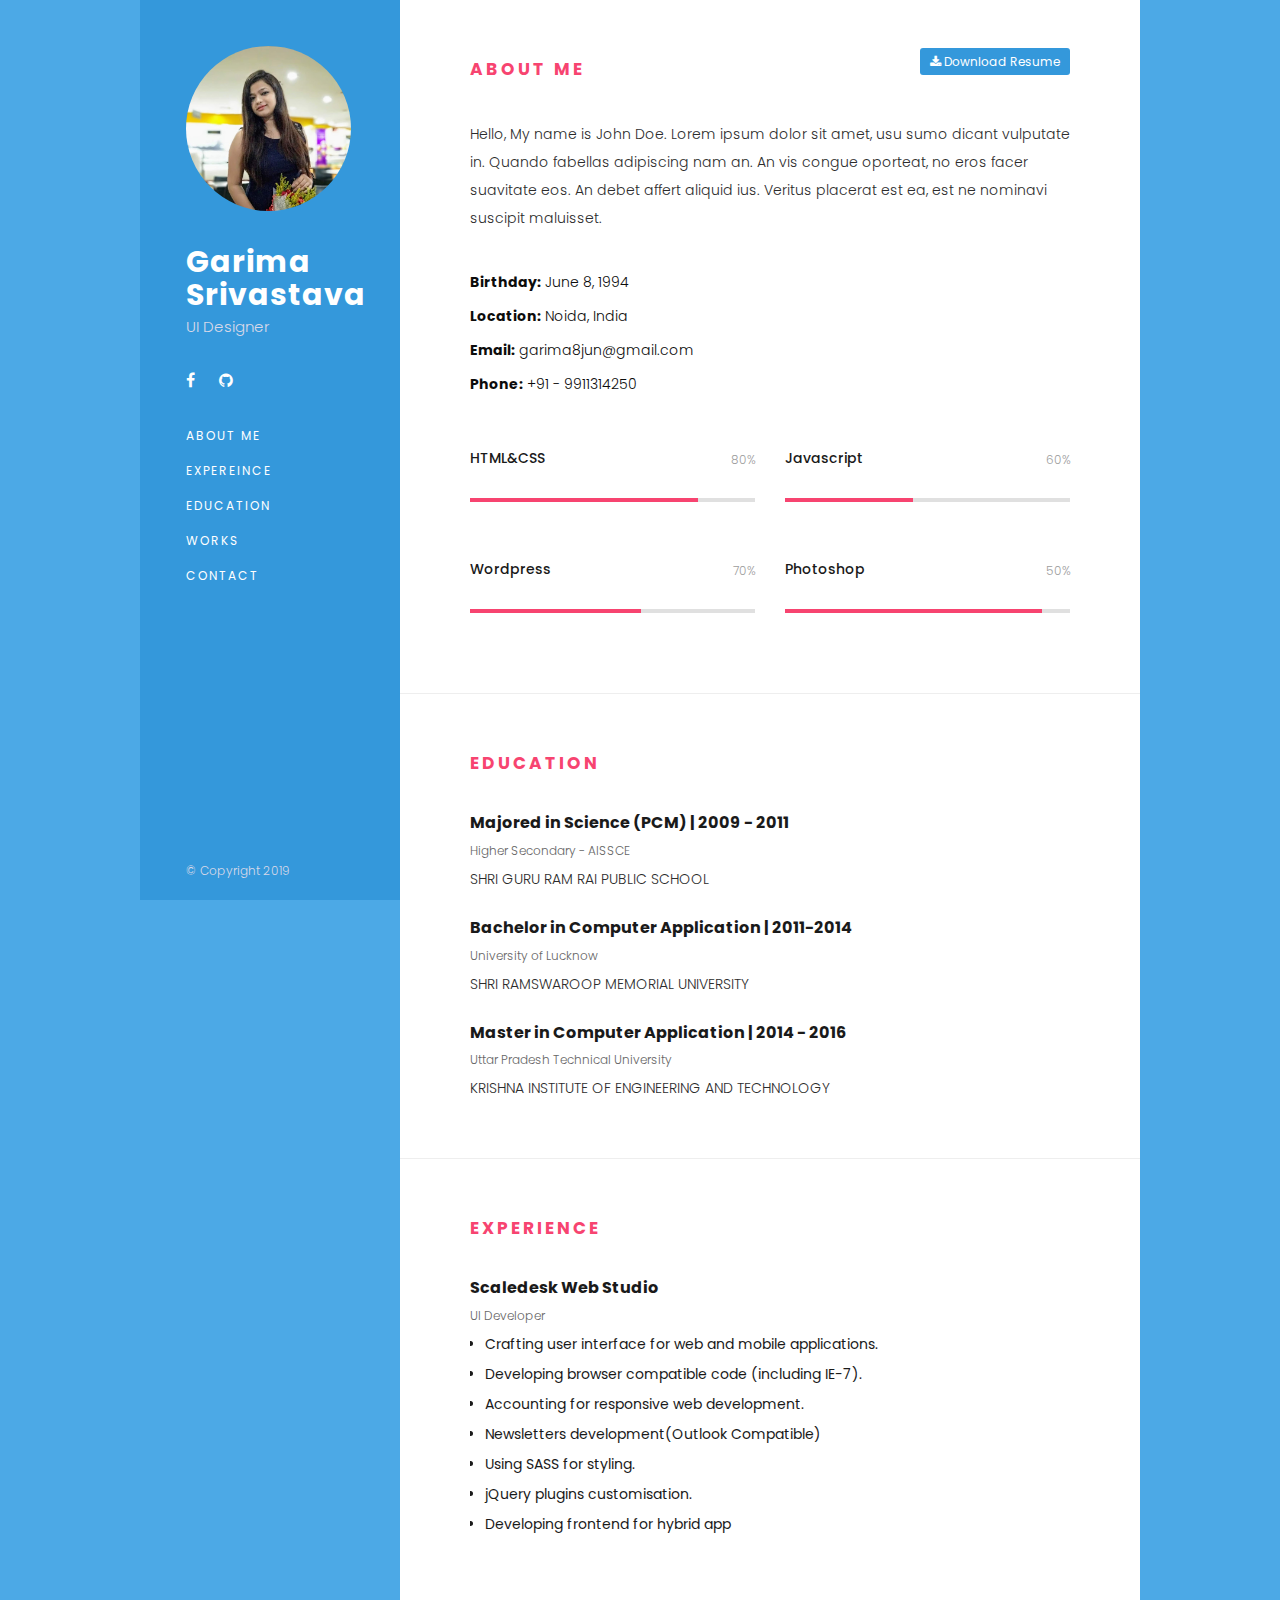
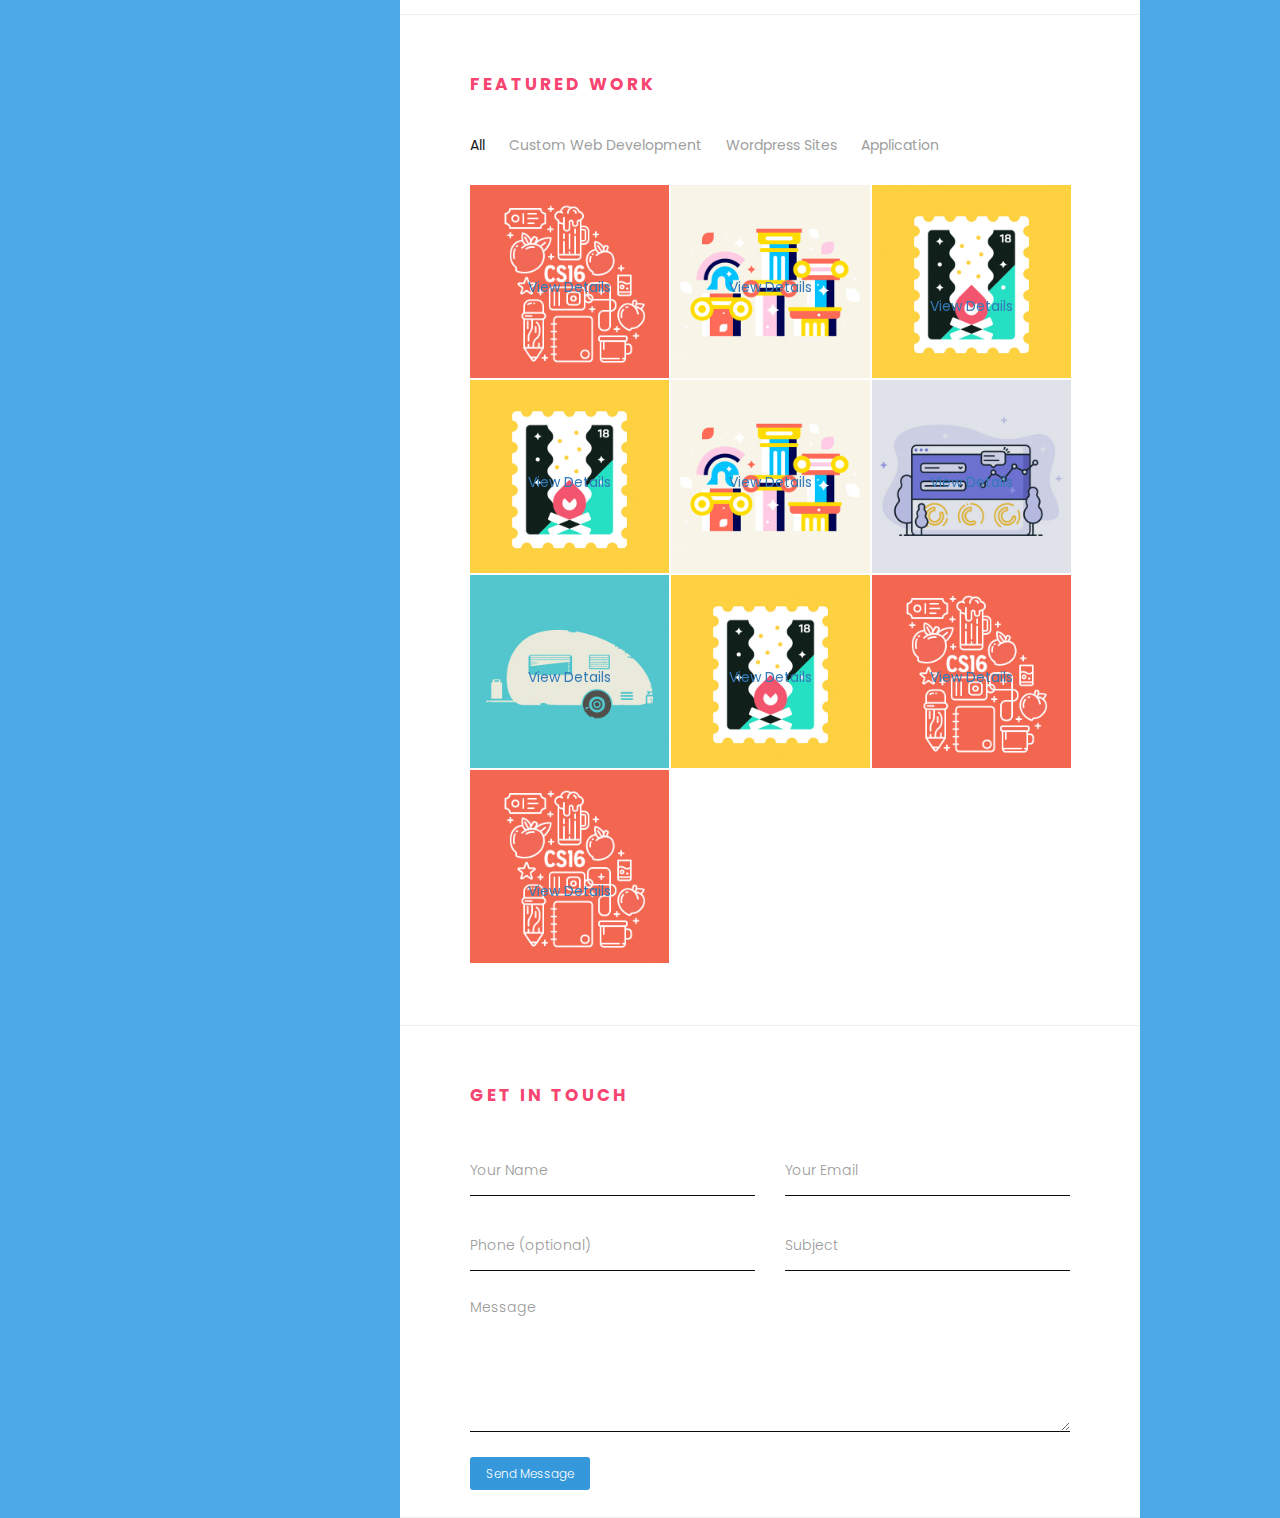
<file: index.html>
<!DOCTYPE html>
<html lang="en-US">

<head>
	<meta http-equiv="Content-Type" content="text/html; charset=UTF-8">
	<title>Garima Srivastava | UI/ UX And Front-end Developer</title>
	<meta name="description" content="Blvck - Personal vCard & Resume Template">
	<meta name="viewport" content="width=device-width, initial-scale=1, maximum-scale=1">
	<link rel="shortcut icon" type="image/x-icon" href="assets/images/favicon.png">

	<!-- STYLESHEETS -->
	<link rel="stylesheet" href="assets/bootstrap/css/bootstrap.min.css" type="text/css" media="all">
	<link rel="stylesheet" href="assets/css/owl.carousel.css" type="text/css" media="all">
	<link rel="stylesheet" href="assets/css/owl.theme.css" type="text/css" media="all">
	<link rel="stylesheet" href="assets/css/font-awesome.min.css" type="text/css" media="all">
	<link rel="stylesheet" href="assets/css/magnific-popup.css" type="text/css" media="all">
	<link rel="stylesheet" href="assets/css/style.css" type="text/css" media="all">

	<!-- GOOGLE FONTS -->
	<link href="https://fonts.googleapis.com/css?family=Poppins:400,500,600,700,800" rel="stylesheet">


</head>

<body>
<!-- Preloader -->
<!--<div class="preloader-outer">-->
	<!--<div class="preloader">-->
		<!--<div class="lines">-->
			<!--<div class="line line-1"></div>-->
			<!--<div class="line line-2"></div>-->
			<!--<div class="line line-3"></div>-->
		<!--</div>-->

	<!--</div>-->
<!--</div>-->
<!-- Preloader end -->

<!-- Main Wrapper -->
<main class="wrapper">

	<!-- Header -->
	<header class="header pull-left">

		<!-- Mobile menu -->
		<div class="mobile-bar visible-sm visible-xs">
			<div class="hamburger-menu">
				<div class="bar"></div>
			</div>
		</div>
		<!-- Mobile menu end -->

		<div class="avatar">
			<img src="assets/images/my-pic.jpg" alt="avatar">
		</div>

		<div class="name">
			<h1>Garima Srivastava</h1>
			<span>UI Designer</span>
		</div>

		<!-- Social Icons -->
		<div class="social-icons">
			<ul>
				<li><a target="_blank" href="https://www.facebook.com/garima.srivastava.11060"><i class="fa fa-facebook" aria-hidden="true"></i></a></li>
				<li><a target="_blank" href="https://github.com/garima8jun"><i class="fa fa-github" aria-hidden="true"></i></a></li>
				<!--<li><a href="#"><i class="fa fa-dribbble" aria-hidden="true"></i></a></li>-->
				<!--<li><a href="#"><i class="fa fa-behance" aria-hidden="true"></i></a></li>-->
				<!--<li><a href="#"><i class="fa fa-flickr" aria-hidden="true"></i></a></li>-->
			</ul>
		</div>
		<!-- Social Icons end -->

		<!-- Navigation bar -->
		<nav class="main-nav">
			<ul class="navigation">

				<li><a href="#about">About Me</a></li>
				<li><a href="#experience">Expereince</a></li>
				<li><a href="#education">Education</a></li>
				<li><a href="#works">Works</a></li>

				<li><a href="#contact">Contact</a></li>
			</ul>
		</nav>
		<!-- Navigation bar end -->

		<!-- Footer Copyright -->
		<div class="copyright">
			<span>© Copyright 2019</span>
		</div>
		<!-- Footer Copyright end -->

	</header>
	<!-- Header end -->

	<!-- Main Content -->
	<div class="main-content pull-right">


		<!-- Section About -->
		<section id="about" class="about">

			<div class="section-header">
				<h2>About Me</h2>
				<a target="_blank" href="assets/images/Garima-resume-min.pdf" class="resume-download" data-toggle="tooltip" data-placement="bottom" title="Download">
					<i class="fa fa-download" aria-hidden="true"> </i>  Download Resume
				</a>
			</div>

			<!-- Intro -->
			<div class="intro">

				<p>Hello, My name is John Doe. Lorem ipsum dolor sit amet, usu sumo dicant vulputate in. Quando fabellas adipiscing nam an. An vis congue oporteat, no eros facer suavitate eos. An debet affert aliquid ius. Veritus placerat est ea, est ne nominavi suscipit maluisset.</p>

				<ul class="info">
					<li><strong>Birthday:</strong>&nbsp;June 8, 1994</li>
					<li><strong>Location:</strong>&nbsp;Noida, India</li>
					<li><strong>Email:</strong>&nbsp;garima8jun@gmail.com</li>
					<li><strong>Phone:</strong>&nbsp;+91 - 9911314250</li>
				</ul>



			</div>
			<!-- Intro end -->

			<!-- Skills -->
			<div class="skills">

				<div class="row">
					<div class="col-md-6 col-sm-6 col-xs-12 item">
						<div class="skill-info clearfix">
							<h3 class="pull-left">HTML&CSS</h3>
							<span class="pull-right">80%</span>
						</div>
						<div class="progress">
							<div class="progress-bar" role="progressbar" aria-valuenow="80"
								 aria-valuemin="0" aria-valuemax="100" style="width:80%">
							</div>
						</div>
					</div>

					<div class="col-md-6 col-sm-6 col-xs-12 item">
						<div class="skill-info clearfix">
							<h3 class="pull-left">Javascript</h3>
							<span class="pull-right">60%</span>
						</div>
						<div class="progress">
							<div class="progress-bar" role="progressbar" aria-valuenow="45"
								 aria-valuemin="0" aria-valuemax="100" style="width:45%">
							</div>
						</div>
					</div>

					<div class="col-md-6 col-sm-6 col-xs-12 item">
						<div class="skill-info clearfix">
							<h3 class="pull-left">Wordpress</h3>
							<span class="pull-right">70%</span>
						</div>
						<div class="progress">
							<div class="progress-bar" role="progressbar" aria-valuenow="60"
								 aria-valuemin="0" aria-valuemax="100" style="width:60%">
							</div>
						</div>
					</div>


					<div class="col-md-6 col-sm-6 col-xs-12 item">
						<div class="skill-info clearfix">
							<h3 class="pull-left">Photoshop</h3>
							<span class="pull-right">50%</span>
						</div>
						<div class="progress">
							<div class="progress-bar" role="progressbar" aria-valuenow="90"
								 aria-valuemin="0" aria-valuemax="100" style="width:90%">
							</div>
						</div>
					</div>

				</div>

			</div>
			<!-- Skills end -->
		</section>
		<!-- Section About end -->



		<!-- Section Resume -->
		<section id="experience" class="resume">

			<div class="section-header">
				<h2>Education</h2>

			</div>

			<div class="row">



				<div class="col-md-12 col-sm-12 col-xs-12">
					<div class="top-item resume-item">
						<h2>Majored in Science (PCM) | 2009 - 2011 </h2>
						<span>Higher Secondary - AISSCE </span>
						<p>Shri Guru Ram Rai public School</p>
					</div>
				</div>

				<div class="col-md-12 col-sm-12 col-xs-12">
					<div class="resume-item">
						<h2>Bachelor in Computer Application | 2011-2014</h2>
						<span>University of Lucknow</span>
						<p>Shri Ramswaroop Memorial University</p>
					</div>
				</div>

				<div class="col-md-12 col-sm-12 col-xs-12">
					<div class="resume-item">
						<h2>Master in Computer Application |  2014 - 2016</h2>
						<span>Uttar Pradesh Technical University</span>
						<p>krishna institute of engineering and technology</p>
					</div>
				</div>

				<!-- Page 1 End -->



			</div>

		</section>
		<!-- Section Resume end -->



		<!-- Section Resume -->
		<section id="education" class="resume">

			<div class="section-header">
				<h2>Experience</h2>

			</div>

			<div class="row">



				<div class="col-md-12 col-sm-12 col-xs-12">
					<div class="top-item resume-item" style="max-height: initial;">
						<h2>Scaledesk Web Studio</h2>
						<span>UI Developer</span>
						<!--<p style="text-transform: initial">-->
						<ul>
							<li>
								Crafting user interface for web and mobile applications.
							</li>
							<li>
								Developing browser compatible code (including IE-7).
							</li>

							<li>
								Accounting for responsive web development.
							</li>

							<li>
								Newsletters development(Outlook Compatible)
							</li>

							<li>
								Using SASS for styling.
							</li>

							<li>
								jQuery plugins customisation.

							</li>

							<li>
								Developing frontend for hybrid app
							</li>

						</ul>


					</div>
				</div>

				<!--<div class="col-md-12 col-sm-12 col-xs-12">-->
				<!--<div class="resume-item">-->
				<!--<h2>Bachelor Of Arts</h2>-->
				<!--<span>JUNE, 2004</span>-->
				<!--<p>Lorem ipsum dolor sit amet, consectetur adipisicing elit. Odit maxime laborum sequi, magni earum quo soluta sint velit numquam.</p>-->
				<!--</div>-->
				<!--</div>-->

				<!--<div class="col-md-12 col-sm-12 col-xs-12">-->
				<!--<div class="resume-item">-->
				<!--<h2>Master Degree Of Design</h2>-->
				<!--<span>JANUARY, 2001</span>-->
				<!--<p>Odit maxime laborum sequi, magni earum quo soluta sint velit numquam, ipsum illum! Nostrum possimus illo architecto praesentium ut aliquam dolorem.</p>-->
				<!--</div>-->
				<!--</div>-->



				<!-- Page 1 End -->




			</div>

		</section>
		<!-- Section Resume end -->




		<!-- Section Works -->
		<section id="works" class="works clearfix">

			<div class="section-header">
				<h2>Featured Work</h2>
			</div>

			<!-- Control -->
			<div class="control">
				<ul>
					<li class="active"><a class="filter" data-filter="all">All</a></li>
					<li><a class="filter" data-filter="1">Custom Web Development</a></li>
					<li><a class="filter" data-filter="2">Wordpress Sites</a></li>
					<li><a class="filter" data-filter="3">Application</a></li>
					<!--<li><a class="filter" data-filter="4">Video</a></li>-->
				</ul>
			</div>

			<!-- Items Outer -->
			<div class="item-outer row clearfix">
				<div class="col-md-4 col-sm-6 col-xs-12 filtr-item" data-category="1" data-sort="value">
					<div class="item">
						<a href="assets/images/work1.jpg" class="work-image">
							<div class="title">
								<div class="inner">
									<h2>Energy Dais</h2>
								<a href="https://www.energydais.com/">View Details</a>
								</div>
							</div>
						</a>
						<div class="overlay"></div>
						<img src="assets/images/work3.jpg" alt="portfolio">
					</div>
				</div>

				<div class="col-md-4 col-sm-6 col-xs-12 filtr-item" data-category="2" data-sort="value">
					<div class="item">
						<a href="hassets/images/work2.html" class="work-image">
							<div class="title">
								<div class="inner">
									<h2>Bloom Interio</h2>
									<a href="https://bloominterio.online/">View Details</a>
								</div>
							</div>
						</a>
						<div class="overlay"></div>
						<img src="assets/images/work6.jpg" alt="portfolio">
					</div>
				</div>
				
				<div class="col-md-4 col-sm-6 col-xs-12 filtr-item" data-category="3" data-sort="value">
					<div class="item">
						<a href="assets/images/work3.jpg" class="work-image">
							<div class="title">
								<div class="inner">
									<h2>Wavecity Resident App</h2>
									<a href="https://play.google.com/store/apps/details?id=com.scaledesk.wavecitizenportal">View Details</a>
								</div>
							</div>
						</a>
						<div class="overlay"></div>
						<img src="assets/images/work2.jpg" alt="portfolio">
					</div>
				</div>
				
						<div class="col-md-4 col-sm-6 col-xs-12 filtr-item" data-category="3" data-sort="value">
					<div class="item">
						<a href="assets/images/work3.jpg" class="work-image">
							<div class="title">
								<div class="inner">
									<h2>Workly</h2>
									<a href="https://play.google.com/store/apps/details?id=workly.com">View Details</a>
								</div>
							</div>
						</a>
						<div class="overlay"></div>
						<img src="assets/images/work2.jpg" alt="portfolio">
					</div>
				</div>

				

				<div class="col-md-4 col-sm-6 col-xs-12 filtr-item" data-category="2" data-sort="value">
					<div class="item">
						<a href="assets/images/work4.jpg" class="work-image">
							<div class="title">
								<div class="inner">
									<h2>voxturr</h2>
									<a href="https://voxturr.com/">View Details</a>
								</div>
							</div>
						</a>
						<div class="overlay"></div>
						<img src="assets/images/work6.jpg" alt="portfolio">
					</div>
				</div>
				
				
		
				
				<div class="col-md-4 col-sm-6 col-xs-12 filtr-item" data-category="1" data-sort="value">
					<div class="item">
						<a href="assets/images/work3.jpg" class="work-image">
							<div class="title">
								<div class="inner">
									<h2>Panlay</h2>
									<a href="https://bloominterio.online/">View Details</a>
								</div>
							</div>
						</a>
						<div class="overlay"></div>
						<img src="assets/images/work5.jpg" alt="portfolio">
					</div>
				</div>


				<div class="col-md-4 col-sm-6 col-xs-12 filtr-item" data-category="1" data-sort="value">
					<div class="item">
						<a href="https://w.soundcloud.com/player/?url=https%3A//api.soundcloud.com/tracks/237603952&amp;auto_play=false&amp;hide_related=false&amp;show_comments=true&amp;show_user=true&amp;show_reposts=false&amp;visual=true" class="work-video">
							<div class="title">
								<div class="inner">
								<h2>Skyra Pro</h2>
									<a href="https://bloominterio.online/">View Details</a>
								</div>
							</div>
						</a>
						<div class="overlay"></div>
						<img src="assets/images/work1.jpg" alt="portfolio">
					</div>
				</div>
				
				
				
					<div class="col-md-4 col-sm-6 col-xs-12 filtr-item" data-category="3" data-sort="value">
					<div class="item">
						<a href="assets/images/work3.jpg" class="work-image">
							<div class="title">
								<div class="inner">
									<h2>Wavecity Staff App</h2>
									<a href="https://play.google.com/store/apps/details?id=com.scaledesk.wavecitizenportal">View Details</a>
								</div>
							</div>
						</a>
						<div class="overlay"></div>
						<img src="assets/images/work2.jpg" alt="portfolio">
					</div>
				</div>
				
				<div class="col-md-4 col-sm-6 col-xs-12 filtr-item" data-category="1" data-sort="value">
					<div class="item">
						<a href="assets/images/work3.jpg" class="work-image">
							<div class="title">
								<div class="inner">
									<h2>Desiatta</h2>
									<a href="https://bloominterio.online/">View Details</a>
								</div>
							</div>
						</a>
						<div class="overlay"></div>
						<img src="assets/images/work3.jpg" alt="portfolio">
					</div>
				</div>

				
				<!--<div class="col-md-4 col-sm-6 col-xs-12 filtr-item" data-category="2" data-sort="value">
					<div class="item">
						<a href="assets/images/work3.jpg" class="work-image">
							<div class="title">
								<div class="inner">
									<h2>Interior Options</h2>
									<a href="https://bloominterio.online/">View Details</a>
								</div>
							</div>
						</a>
						<div class="overlay"></div>
						<img src="assets/images/work3.jpg" alt="portfolio">
					</div>
				</div>-->
				
					<div class="col-md-4 col-sm-6 col-xs-12 filtr-item" data-category="3" data-sort="value">
					<div class="item">
						<a href="assets/images/work3.jpg" class="work-image">
							<div class="title">
								<div class="inner">
									<h2>Wavecity Supervisor App</h2>
									<a href="https://play.google.com/store/apps/details?id=com.scaledesk.wavecitizenportal">View Details</a>
								</div>
							</div>
						</a>
						<div class="overlay"></div>
						<img src="assets/images/work3.jpg" alt="portfolio">
					</div>
				</div>
			</div>

		</section>
		<!-- Section Works end -->

		<!-- Section Testimonials -->
		<!--<section id="testimonials" class="testimonials">-->

			<!--<div class="section-header">-->
				<!--<h2>Testimonials</h2>-->
			<!--</div>-->

			<!--&lt;!&ndash; Carousel &ndash;&gt;-->
			<!--<div class="testimonial-carousel">-->

				<!--<div class="item">-->
					<!--<div class="row">-->
						<!--<div class="col-md-2 col-sm-2 hidden-xs">-->
							<!--<div class="thumb">-->
								<!--<img src="assets/images/testimonial-img1.jpg" alt="testimonial-customer">-->
							<!--</div>-->
						<!--</div>-->
						<!--<div class="text col-md-10 col-sm-10 col-xs-12">-->
							<!--<p>Pri diam soluta molestie at, id melius ponderum mel, nominavi adipisci partiendo per te. No usu doctus dolorem liberavisse, vim nusquam invidunt id.</p>-->
							<!--<span class="author">- John Doe -</span>-->
						<!--</div>-->
					<!--</div>-->
				<!--</div>-->

				<!--<div class="item">-->
					<!--<div class="row">-->
						<!--<div class="col-md-2 col-sm-2 hidden-xs">-->
							<!--<div class="thumb">-->
								<!--<img src="assets/images/testimonial-img2.jpg" alt="testimonial-customer">-->
							<!--</div>-->
						<!--</div>-->
						<!--<div class="text col-md-10 col-sm-10 col-xs-12">-->
							<!--<p>Pri diam soluta molestie at, id melius ponderum mel, nominavi adipisci partiendo per te. No usu doctus dolorem liberavisse, vim nusquam invidunt id.</p>-->
							<!--<span class="author">- John Doe -</span>-->
						<!--</div>-->
					<!--</div>-->
				<!--</div>-->

				<!--<div class="item">-->
					<!--<div class="row">-->
						<!--<div class="col-md-2 col-sm-2 hidden-xs">-->
							<!--<div class="thumb">-->
								<!--<img src="assets/images/testimonial-img3.jpg" alt="testimonial-customer">-->
							<!--</div>-->
						<!--</div>-->
						<!--<div class="text col-md-10 col-sm-10 col-xs-12">-->
							<!--<p>Pri diam soluta molestie at, id melius ponderum mel, nominavi adipisci partiendo per te. No usu doctus dolorem liberavisse, vim nusquam invidunt id.</p>-->
							<!--<span class="author">- John Doe -</span>-->
						<!--</div>-->
					<!--</div>-->
				<!--</div>-->

			<!--</div>-->
			<!--&lt;!&ndash; Carousel end &ndash;&gt;-->

		<!--</section>-->
		<!-- Section Testimonials end -->

		<!-- Section Contact -->
		<section id="contact" class="contact">

			<div class="section-header">
				<h2>Get In Touch</h2>
			</div>

			<!-- Contact Form -->
			<form method="post" action="/contactform.php">

				<div class="row"><!-- Row -->

					<div class="col-md-6 col-sm-6 col-xs-12"><!-- Name input -->
						<div class="form-group">
							<input type="text" class="form-control" name="InputName" id="InputName" placeholder="Your Name" required>
						</div>
					</div>

					<div class="col-md-6 col-sm-6 col-xs-12"><!-- Email input -->
						<div class="form-group">
							<input type="email" class="form-control" id="InputEmail" name="InputEmail" placeholder="Your Email" required>
						</div>
					</div>

					<div class="col-md-6 col-sm-6 col-xs-12"><!-- Phone input -->
						<div class="form-group">
							<input type="text" class="form-control" name="InputPhone" id="InputPhone" placeholder="Phone (optional)">
						</div>
					</div>

					<div class="col-md-6 col-sm-6 col-xs-12"><!-- Subject input -->
						<div class="form-group">
							<input type="text" class="form-control" id="InputSubject" name="InputSubject" placeholder="Subject">
						</div>
					</div>

					<div class="col-md-12 col-sm-12 col-xs-12"><!-- Message textarea -->
						<div class="form-group">
							<textarea name="InputMessage" id="InputMessage" class="form-control" rows="6" placeholder="Message" required></textarea>
						</div>
					</div>

				</div><!-- Row end -->

				<input type="submit" name="submit" id="submit" value="Send Message" class="btn btn-default pull-left"><!-- Send Button -->

			</form>
			<!-- Contact Form end -->

		</section>
		<!-- Section Contact end -->

	</div>
	<!-- Main Content end -->

</main>
<!-- Main Wrapper end -->

<!-- SCRIPTS -->
<script type="text/javascript" src="assets/js/jquery-1.12.3.min.js"></script>
<script type="text/javascript" src="assets/js/jquery.onepage-scroll.min.js"></script>
<script type="text/javascript" src="assets/js/jquery.easing.min.js"></script>
<script type="text/javascript" src="assets/js/jquery.backstretch.min.js"></script>
<script type="text/javascript" src="assets/js/jquery.filterizr.js"></script>
<script type="text/javascript" src="assets/js/jquery.magnific-popup.min.js"></script>
<script type="text/javascript" src="assets/bootstrap/js/bootstrap.min.js"></script>
<script type="text/javascript" src="assets/js/owl.carousel.min.js"></script>
<script type="text/javascript" src="assets/js/custom.js"></script>
<script type="text/javascript" src="assets/js/smoothscroll.min.js"></script>

</body>


</html>
</file>
<file: assets/css/style.css>
/*-----------------------------------------------------------------*/
/*                      GLOBAL STYLES                              */
/*-----------------------------------------------------------------*/
body {
    color: #1a1a1a;
    background-color: #4ca9e6;
    font-family: 'Poppins', sans-serif;
    overflow-x: hidden;
}

h1,h2,h3,h4,h5,h6 {
    font-family: 'Poppins', sans-serif;
}

img {
    max-width: 100%;
    height: auto;
}

ul {
    padding-left: 15px;
}

li {
    padding: 0 0 10px;
}

/*-----------------------------------------------------------------*/
/*                      PRELOADER                                  */
/*-----------------------------------------------------------------*/
.preloader-outer {
    position: fixed;
    top: 0;
    left: 0;
    height: 100%;
    width: 100%;
    background: #0C0C0C;
    z-index: 6;
    overflow: hidden;
}

.preloader {
    position: absolute;
    top: 50%;
    left: 50%;
    width: 80px;
    height: 60px;
    margin: -30px 0 0 -40px;
}

.preloader .lines {
    width: 80px;
    height: 40px;
    position: absolute;
}

.preloader .lines .line {
    width: 80px;
    height: 1px;
    background-color: #fff;
    position: absolute;
    clip: rect(0,0,20px,0);
}

.preloader .lines .line.line-1 {
    top: 0;
    animation: slide 2s ease 0.1s infinite;
}

.preloader .lines .line.line-2 {
    top: 15px;
    animation: slide 2s ease .25s infinite;
}

.preloader .lines .line.line-3 {
    top: 30px;
    animation: slide 2s ease .5s infinite;
}

.preloader .loading-text {
    position: absolute;
    top: 50px;
    text-align: center;
    width: 100%;
    color: #fff;
    font-size: 14px;
    font-family: 'Poppins', sans-serif;
    letter-spacing: 1px;
    line-height: 10px;
    height: 10px;
    text-transform: uppercase;
}

@keyframes slide {
    0% {
        clip: rect(0,0,20px,0);
    }

    30% {
        clip: rect(0,80px,20px,0);
    }

    50% {
        clip: rect(0,80px,20px,0);
    }

    80% {
        clip: rect(0,80px,20px,80px);
    }

    100% {
        clip: rect(0,80px,20px,80px);
    }
}

@keyframes fade {
    0% {
        opacity: 1;
    }

    50% {
        opacity: 0;
    }

    100% {
        opacity: 1;
    }
}

/*-----------------------------------------------------------------*/
/*                      LAYOUT                                     */
/*-----------------------------------------------------------------*/
.wrapper {
    width: 1000px;
    margin: 0 auto;
}

/*-----------------------------------------------------------------*/
/*                      HEADER                                     */
/*-----------------------------------------------------------------*/
.header {
    background: #3498db;
    padding: 46px;
    position: fixed;
    height: 100%;
    width: 260px;
    z-index: 5;
}

.header .avatar {
    overflow: hidden;
    width: 165px;
    height: 165px;
    -webkit-border-radius: 50%;
    -moz-border-radius: 50%;
    -ms-border-radius: 50%;
    border-radius: 50%;
}

.header .avatar img {
    width: 100%;
}

.header .name {
    margin: 34px 0;
}

.header .name h1 {
    font-family: 'Poppins', sans-serif;
    font-size: 30px;
    font-weight: 700;
    color: #FFF;
	letter-spacing: 1px;
    margin: 0 0 5px;
    
}

.header .name span {
    color: #d8d8e9;
    font-family: 'Poppins', sans-serif;
    font-size: 15px;
    font-weight: 300;
}
/* === Social Icons === */
.header .social-icons {
    margin: 0 0 34px;
}

.header .social-icons ul {
    list-style: none;
    margin: 0;
    padding: 0;
}

.header .social-icons ul li {
    display: inline-block;
    padding: 0 20px 0 0;
}

.header .social-icons ul li a {
    color: #FFF;
}

.header .social-icons ul li a i {
    font-size: 16px;
}

.header .social-icons ul li:last-child {
    padding-right: 0;
}
/* === Navigation === */
.header .main-nav ul {
    list-style: none;
    padding: 0;
    margin: 0;
}

.header .main-nav ul li {
    padding-bottom: 15px;
}

.header .main-nav ul li a {
    color: #fff;
    font-family: 'Poppins', sans-serif;
    font-size: 12px;
    font-weight: 400;
	letter-spacing: 2px;
    text-transform: uppercase;
    position: relative;
    -webkit-transition: all .3s ease-in-out;
    -moz-transition: all .3s ease-in-out;
    -o-transition: all .3s ease-in-out;
    transition: all .3s ease-in-out;
}

.header .main-nav ul li a:hover,.header .main-nav ul li a:focus {
    color: #FFF;
    text-decoration: none;
}



/* === Copyright === */
.header .copyright {
    bottom: 20px;
    position: absolute;
}

.header .copyright span {
    color: #d8d8e9;
    font-family: 'Poppins', sans-serif;
    font-size: 12px;
    font-weight: 300;
}

/* === Mobile Menu Bar === */
.header .mobile-bar {
    background: rgba(12,12,12,0.75);
    color: #FFF;
    height: 60px;
    right: -59px;
    position: absolute;
    width: 60px;
    z-index: 3;
}

.header .hamburger-menu {
    position: absolute;
    top: 0;
    left: 15px;
    bottom: 0;
    margin: auto;
    width: 30px;
    height: 55px;
    cursor: pointer;
}

.header .bar,.header .bar:after,.header .bar:before {
    width: 30px;
    height: 3px;
}

.header .bar {
    position: relative;
    transform: translateY(25px);
    background: #fff;
    transition: all 0 300ms;
}

.header .bar.animate {
    background: rgba(255,255,255,0);
}

.header .bar:before {
    content: "";
    position: absolute;
    left: 0;
    bottom: 10px;
    background: #fff;
    transition: bottom 300ms 300ms cubic-bezier(0.23,1,0.32,1),transform 300ms cubic-bezier(0.23,1,0.32,1);
}

.header .bar:after {
    content: "";
    position: absolute;
    left: 0;
    top: 10px;
    background: #fff;
    transition: top 300ms 300ms cubic-bezier(0.23,1,0.32,1),transform 300ms cubic-bezier(0.23,1,0.32,1);
}

.header .bar.animate:after {
    top: 0;
    transform: rotate(45deg);
    transition: top 300ms cubic-bezier(0.23,1,0.32,1),transform 300ms 300ms cubic-bezier(0.23,1,0.32,1);
}

.header .bar.animate:before {
    bottom: 0;
    transform: rotate(-45deg);
    transition: bottom 300ms cubic-bezier(0.23,1,0.32,1),transform 300ms 300ms cubic-bezier(0.23,1,0.32,1);
}

/*-----------------------------------------------------------------*/
/*                      MAIN CONTENT                               */
/*-----------------------------------------------------------------*/
.main-content {
    background: #FFF;
    width: 740px;
}

.main-content p {
    color: #2c2c2c;
    font-family: 'Poppins', sans-serif;
    font-size: 14px;
    font-weight: 300;
    line-height: 28px;
}

/* === Section Configure === */
.main-content section {
    padding: 60px 70px;
    position: relative;
    border-bottom: solid 1px #EEE;
}

/* === Section Header === */
.main-content section .section-header {
    margin-bottom: 40px;
    position: relative;
}

.main-content section .section-header h2 {
    color: #f74470;
    display: inline-block;
    font-family: 'Poppins', sans-serif;
    font-size: 17px;
    font-weight: 700;
	letter-spacing: 3px;
    margin: 0;
    text-transform: uppercase;
    position: relative;
	
}


/* === Section Header Light === */
.main-content section .section-header-light {
    margin-bottom: 60px;
    position: relative;
    z-index: 1;
}

.main-content section .section-header-light h2 {
    color: #FFF !important;
    display: inline-block;
    font-family: 'Poppins', sans-serif;
    font-size: 14px;
    font-weight: 400;
    margin: 0;
    text-transform: uppercase;
    padding-left: 20px;
    position: relative;
}

.main-content section .section-header-light h2:before {
    content: '';
    position: absolute;
    background: transparent;
    bottom: 10px;
    left: 0;
    height: 16px;
    width: 16px;
    border-left: solid 3px #FFF !important;
    border-top: solid 3px #FFF !important;
}

.main-content section .section-header-light h2:after {
    content: '';
    position: absolute;
    background: transparent;
    bottom: -10px;
    right: -17px;
    height: 16px;
    width: 16px;
    border-right: solid 3px #FFF !important;
    border-bottom: solid 3px #FFF !important;
}



/*-----------------------------------------------------------------*/
/*                      SECTION ABOUT                              */
/*-----------------------------------------------------------------*/
.about .intro ul.info {
    margin-top: 40px;
    padding: 0;
    list-style: none;
}

.about .intro ul.info li {
    
    padding: 7px 0;
    font-family: 'Poppins', sans-serif;
    font-weight: 300;
    color: #0C0C0C;
    font-size: 14px;
}



.about .intro ul.info li:first-child {
    padding-top: 0;
}

.about .intro p {
    margin: 0;
}

.about .skills .item {
    margin-top: 40px;
}

.about .skills .item .skill-info {
    margin-bottom: 30px;
}

.about .skills .item .skill-info h3 {
    font-family: 'Poppins', sans-serif;
    font-size: 14px;
    margin: 0;
}

.about .skills .item .skill-info span {
    font-family: 'Poppins', sans-serif;
    font-size: 12px;
    font-weight: 300;
    color: #9C9C9C;
}
.about .resume-download {
    display: block;
    position: absolute;
    right: 0;
    top: -12px;
    background: #3498db;
	font-family: 'Poppins', sans-serif;
    font-size: 12px;
    font-weight: 400;
    color: #FFF;
    padding: 5px 10px;
    border-radius: 3px;
}

/*-----------------------------------------------------------------*/
/*                      SECTION RESUME                             */
/*-----------------------------------------------------------------*/
.resume .top-item {
    margin-top: 0 !important;
}

.resume .resume-item {
    background: #FFF;   
    margin-top: 30px;
    max-height: 140px;
    overflow: hidden;
}

.resume .resume-item h2 {
    font-size: 16px;
    font-weight: 700;
    margin: 0 0 10px;
}

.resume .resume-item span {
    color: #666;
    display: block;
    font-size: 12px;
    font-weight: 300;
    margin: 0 0 10px;
}

.resume .resume-item p {
    line-height: 20px;
    margin-bottom: 0;
    text-transform: uppercase;
}



/*-----------------------------------------------------------------*/
/*                      SECTION WORKS                              */
/*-----------------------------------------------------------------*/
.works .control {
    margin-bottom: 30px;
}

.works .control ul {
    list-style: none;
    margin: 0;
    padding: 0;
}

.works .control ul li {
    display: inline-block;
    padding: 0 20px 0 0;
}

.works .control ul li a {
    color: #9E9E9E;
    cursor: pointer;
    font-family: 'Poppins', sans-serif;
    font-size: 14px;
}

.works .control ul li a:hover {
    color: #1a1a1a;
    text-decoration: none;
}

.works .control ul li.active a {
    color: #1a1a1a;
}

.works .control ul li:last-child {
    padding-right: 0;
}

.works .item-outer {
    list-style: none;
    margin: 0 -1px;
    overflow: hidden;
    padding: 0;
    -webkit-transition: all .3s ease-in-out;
    -moz-transition: all .3s ease-in-out;
    -o-transition: all .3s ease-in-out;
    transition: all .3s ease-in-out;
}

.works .item-outer .filtr-item {
    display: inline-block;
    padding: 0 1px;
}

.works .item-outer .item {
    margin-bottom: 2px;
    overflow: hidden;
    height: 193px;
    position: relative;
}

.works .item-outer .item .title {
    color: #FFF;
    position: absolute;
    top: 0;
    height: 100%;
    width: 100%;
    z-index: 2;
}

.works .item-outer .item .title:before {

    -ms-transform: translate(-45px,-45px);
    -webkit-transform: translate(-45px,-45px);
    transform: translate(-45px,-45px);
    -webkit-transition: all .3s ease-in-out;
    -moz-transition: all .3s ease-in-out;
    -o-transition: all .3s ease-in-out;
    transition: all .3s ease-in-out;
}

.works .item-outer .item .title:after {
    
  
    -ms-transform: translate(45px,45px);
    -webkit-transform: translate(45px,45px);
    transform: translate(45px,45px);
    -webkit-transition: all .3s ease-in-out;
    -moz-transition: all .3s ease-in-out;
    -o-transition: all .3s ease-in-out;
    transition: all .3s ease-in-out;
}

.works .item-outer .item .title .inner {
    text-align: center;
    top: calc(50% - 30px);
    width: 100%;
    position: absolute;
}

.works .item-outer .item .title h2 {
    font-size: 18px;
    font-weight: 400;
    letter-spacing: .04em;
    text-transform: uppercase;
    margin: 0 0 5px;
    -ms-transform: translateY(-200px);
    -webkit-transform: translateY(-200px);
    transform: translateY(-200px);
    -webkit-transition: all .3s ease-in-out;
    -moz-transition: all .3s ease-in-out;
    -o-transition: all .3s ease-in-out;
    transition: all .3s ease-in-out;
}

.works .item-outer .item .title span {
    color: #DDD;
    display: block;
    font-size: 12px;
    font-weight: 100;
    -ms-transform: translateY(220px);
    -webkit-transform: translateY(220px);
    transform: translateY(220px);
    -webkit-transition: all .3s ease-in-out;
    -moz-transition: all .3s ease-in-out;
    -o-transition: all .3s ease-in-out;
    transition: all .3s ease-in-out;
}

.works .item-outer .item img {
    max-width: 100%;
    height: auto;
    -ms-transform: scale(1);
    -webkit-transform: scale(1);
    transform: scale(1);
    -webkit-transition: all .3s ease-in-out;
    -moz-transition: all .3s ease-in-out;
    -o-transition: all .3s ease-in-out;
    transition: all .3s ease-in-out;
}

.works .item-outer .item .overlay {
    background: rgba(248,85,125,0.85);
    height: 100%;
    left: 0;
    opacity: 0;
    top: 0;
    position: absolute;
    width: 100%;
    z-index: 1;
    -webkit-transition: all .3s ease-in-out;
    -moz-transition: all .3s ease-in-out;
    -o-transition: all .3s ease-in-out;
    transition: all .3s ease-in-out;
}

.works .item-outer .item:hover h2 {
    -ms-transform: translateY(0px);
    -webkit-transform: translateY(0px);
    transform: translateY(0px);
}

.works .item-outer .item:hover span {
    -ms-transform: translateY(0px);
    -webkit-transform: translateY(0px);
    transform: translateY(0px);
}

.works .item-outer .item:hover .overlay {
    opacity: 1;
}

.works .item-outer .item:hover img {
    -ms-transform: scale(1.1);
    -webkit-transform: scale(1.1);
    transform: scale(1.1);
}

.works .item-outer .item:hover .title:before {
    -ms-transform: translate(0px);
    -webkit-transform: translate(0px);
    transform: translate(0px);
}

.works .item-outer .item:hover .title:after {
    -ms-transform: translate(-45px,-45px);
    -webkit-transform: translate(-45px,-45px);
    transform: translate(-45px,-45px);
}

.works .item-outer .mix {
    padding: 5px;
}

/*-----------------------------------------------------------------*/
/*                      SECTION TESTIMONIALS                       */
/*-----------------------------------------------------------------*/
.testimonials .item .thumb {
   
    width: 80px;
    height: 80px;
    overflow: hidden;
    -webkit-border-radius: 5px;
    -moz-border-radius: 5px;
    -ms-border-radius: 5px;
    border-radius: 5px;
}

.testimonials .item .text span.author {
    color: #B1B1B1;
    font-family: 'Poppins', sans-serif;
    font-size: 12px;
}

/*-----------------------------------------------------------------*/
/*                      SECTION BLOG                               */
/*-----------------------------------------------------------------*/
.blog .item {
    margin-bottom: 30px;
}

.blog .item .thumb {
    height: 180px;
    overflow: hidden;
}

.blog .item .thumb img {
    width: 100%;
    height: auto;
}

.blog .item .text h2 {
    font-size: 18px;
    font-weight: 400;
    margin: 0 0 15px;
}

.blog .item .text p {
    margin: 0 0 15px;
}

.blog .blog-single img {
    margin-bottom: 20px;
}

/* === Button === */
.btn-default {
    color: #FFF;
    background-color: #3498db;
    border: 0;
    border-radius: 0;
    font-size: 12px;
    font-weight: 300;
    padding: 8px 16px;
	border-radius: 3px;
    position: relative;
}



.btn-default:hover {
    color: #FFF;
    background-color: #3498db;
    border: 0;
}



/* === Progress Bar === */
.progress {
    height: 4px;
    margin-bottom: 20px;
    overflow: hidden;
    background-color: #E0E0E0;
    border-radius: 0;
    -webkit-box-shadow: none;
    box-shadow: none;
}

.progress-bar {
    float: left;
    width: 0;
    height: 100%;
    font-size: 12px;
    line-height: 1px;
    color: #fff;
    text-align: center;
    background-color: #f74470;
    -webkit-box-shadow: none;
    box-shadow: none;
    -webkit-transition: width .6s ease;
    -o-transition: width .6s ease;
    transition: width .6s ease;
}

/* === Form Control === */
.form-control {
    display: block;
    width: 100%;
    height: 50px;
    padding: 0;
    font-size: 14px;
    font-weight: 300;
    line-height: 1.6;
    color: #555;
    background-color: #fff;
    background-image: none;
    border-bottom: solid 1px #0C0C0C;
    border-top: 0;
    border-left: 0;
    border-right: 0;
    border-radius: 0;
    -webkit-box-shadow: none;
    box-shadow: none;
}

.form-control:focus {
    border-color: #C7C7C7;
    outline: 0;
    -webkit-box-shadow: none;
    box-shadow: none;
}

.form-group {
    margin-bottom: 25px;
}

/* === Owl Configure === */
.owl-theme .owl-controls .owl-page span {
    width: 10px;
    height: 10px;
    margin: 5px 3px;
    filter: Alpha(Opacity=20);
    opacity: .2;
    background: #f8557d;
}

.owl-theme .owl-controls {
    margin-top: 30px;
}

/*-----------------------------------------------------------------*/
/*                      RESPONSIVE                                  */
/*-----------------------------------------------------------------*/
@media only screen and (min-width: 480px) and (max-width: 767px) {
    .works .item-outer .mix {
        width: 50%;
    }
}

@media only screen and (max-width: 991px) {
    .wrapper {
        width: 100%;
    }

    .header {
        -ms-transform: translateX(-260px);
        -webkit-transform: translateX(-260px);
        transform: translateX(-260px);
        -webkit-transition: all .3s ease-in-out;
        -moz-transition: all .3s ease-in-out;
        -o-transition: all .3s ease-in-out;
        transition: all .3s ease-in-out;
    }

    .pushed {
        -ms-transform: translateX(0);
        -webkit-transform: translateX(0);
        transform: translateX(0);
    }

    .main-content {
        width: 100%;
        -webkit-transition: all .3s ease-in-out;
        -moz-transition: all .3s ease-in-out;
        -o-transition: all .3s ease-in-out;
        transition: all .3s ease-in-out;
    }

    .main-pushed {
        -ms-transform: translateX(260px);
        -webkit-transform: translateX(260px);
        transform: translateX(260px);
    }
    .works .item-outer .item {
        height: 280px;
    }
}

@media only screen and (max-width: 767px) {
    .welcome {
        padding: 60px !important;
    }

    .welcome .quote {
        width: initial;
    }

    .facts .fact-item {
        margin-bottom: 20px;
    }

    .resume .resume-item {
        margin-top: 30px !important;
    }

    .blog .item .text {
        margin-top: 25px;
    }
}

@media only screen and (max-width: 480px) {
    .main-content section {
        padding: 60px 30px;
    }
}

@media only screen and (max-height: 600px) {
    .header .name {
        margin: 15px 0;
    }

    .header .main-nav ul li {
        padding-bottom: 10px;
    }

    .header .social-icons {
        margin: 0 0 15px;
    }

    .header .copyright {
        bottom: -18px;
        position: relative;
    }
}
</file>
